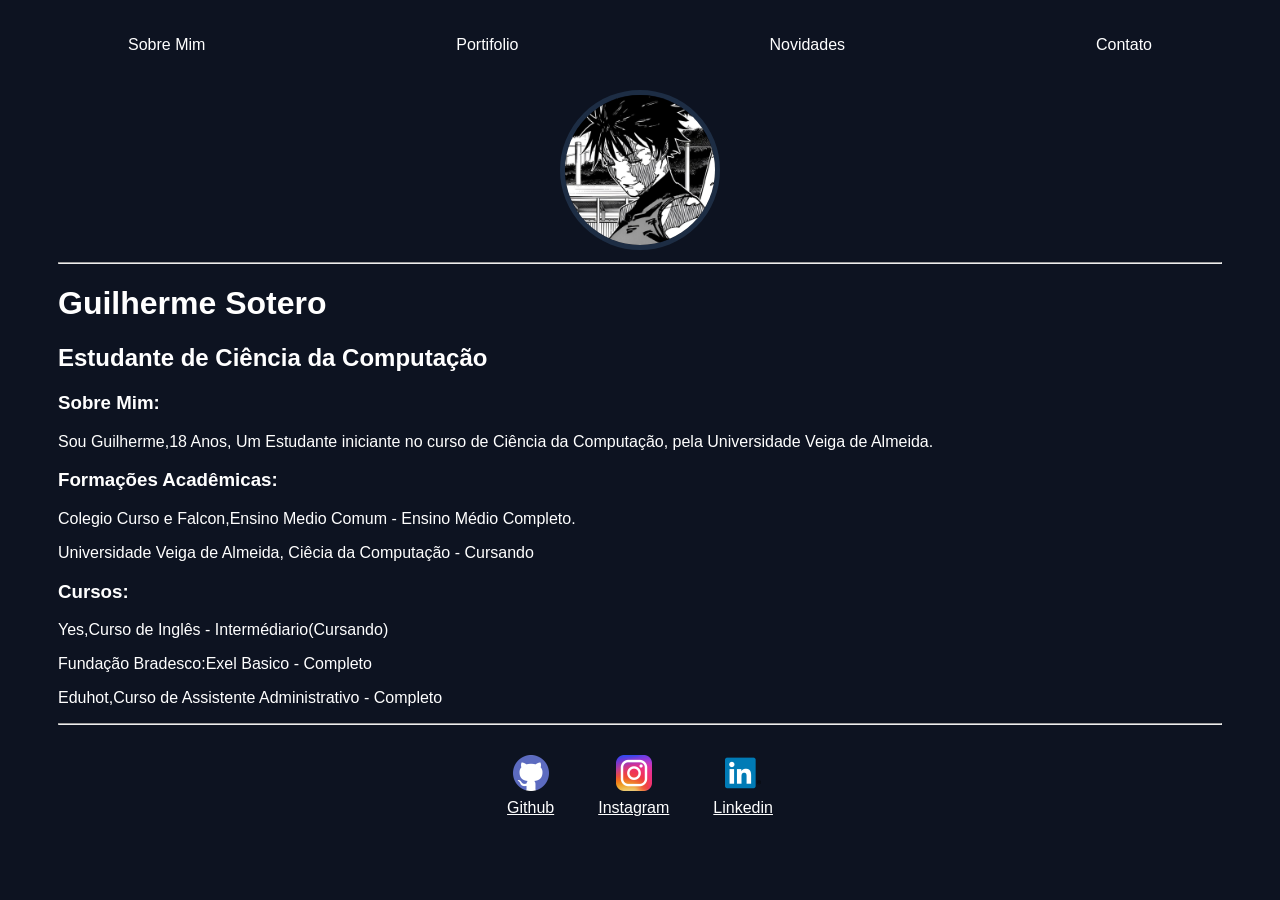
<file: Index.html>
<!DOCTYPE html>
<html lang="en">
<head>
    <meta charset="UTF-8">
    <meta name="viewport" content="width=device-width, initial-scale=1.0">
    <title>Guilherme Sotero</title>
    <link rel="stylesheet" href="Index.css">
</head>
<body>
    <div class="container">
        <nav>
        <ul>
            <li><a href="Index.html">Sobre Mim</a></li>

            <li><a href="Portifolio e Projetos.html">Portifolio</a></li>

            <li><a href="Novidades.html">Novidades</a></li>

            <li><a href="Contato.html">Contato</a></li>
        </ul>
    </nav>
    <header>
        <div class="center">
            <img src="./img/maki.jpg" alt="">
        </div>
        <hr>
        <h1>Guilherme Sotero</h1>
        <h2>Estudante de Ciência da Computação</h2>
        
    </header>

    <main>
        <section>
            <h3>Sobre Mim:</h3>
            <p>Sou Guilherme,18 Anos, Um Estudante iniciante no curso de Ciência da Computação, pela Universidade Veiga de Almeida.</p>
        </section>

        <section>
            <h3>Formações Acadêmicas:</h3>
            <p>Colegio Curso e Falcon,Ensino Medio Comum - Ensino Médio Completo.</p>
            <p>Universidade Veiga de Almeida, Ciêcia da Computação - Cursando</p>
        </section>

        <section>
            <h3>Cursos:</h3>
            <p>Yes,Curso de Inglês  - Intermédiario(Cursando)</p>
            <p>Fundação Bradesco:Exel Basico - Completo</p>
            <p>Eduhot,Curso de Assistente Administrativo  - Completo </p>
        </section>
        <hr>
        <footer>
            <a href="https://github.com/manozif" target="_blank">
                <img src="img/githublogo.png"></img>
                <p>Github</p>
            </a>

            <a href="https://www.instagram.com/httpszif/" target="_blank">
                <img src="img/instalogo.png"></img>
                <p>Instagram</p>
            </a>

            <a href="https://www.linkedin.com/in/guilhermesotero/" target="_blank">
                <img src="img/linkedinlogo.png"></img>
                <p>Linkedin</p>
            </a>
        </footer>
    </main>
    </div>
    
</body>
</html>
</file>
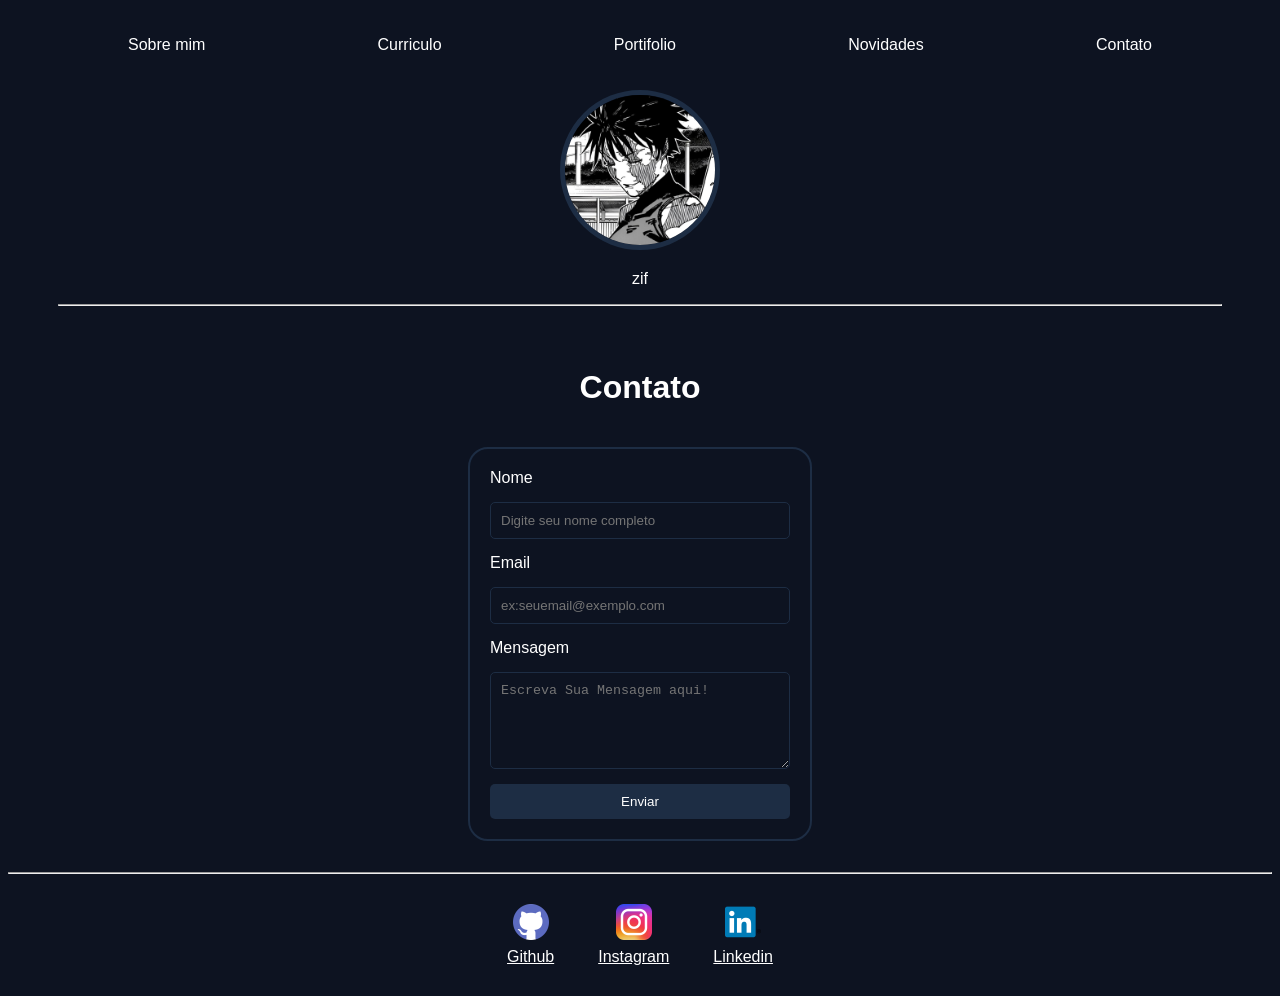
<file: Contato.html>
<!DOCTYPE html>
<html lang="en">
<head>
    <meta charset="UTF-8">
    <meta name="viewport" content="width=device-width, initial-scale=1.0">
    <title>Contato</title>
    <link rel="stylesheet" href="Index.css">
</head>
<body class="contato">
     <div class="container">
        <nav>
        <ul>
           <li><a href="Index.html">Sobre mim</a></li>

            <li><a href="curriculum.html">Curriculo</a></li>

            <li><a href="Portifolio e Projetos.html">Portifolio</a></li>

            <li><a href="Novidades.html">Novidades</a></li>

            <li><a href="Contato.html">Contato</a></li>
        </ul>
    </nav>

    <header>
        <div class="center">
            <img src="./img/maki.jpg" alt="">
            <p>zif</p>
        </div>
    </header>
<hr>
    <main>
        <h1>Contato</h1>
        <div class="form-container">
        <form>
            <label for="">Nome</label>
            <input type="text" id="nome" name="nome" placeholder="Digite seu nome completo">

            <label for="">Email</label>
            <input type="email" id="email" name="email" placeholder="ex:seuemail@exemplo.com">

            <label for="">Mensagem</label>
            <textarea id="mensagem" name="mensagem" rows="5" maxlength="500" placeholder="Escreva Sua Mensagem aqui!"></textarea>

            <button type="submit">Enviar</button>
        </form>
    </main>
     </div>
     <hr>
        <footer>
            <footer>
            <a href="https://github.com/manozif" target="_blank">
                <img src="img/githublogo.png"></img>
                <p>Github</p>
            </a>

            <a href="https://www.instagram.com/httpszif/" target="_blank">
                <img src="img/instalogo.png"></img>
                <p>Instagram</p>
            </a>

            <a href="https://www.linkedin.com/in/guilhermesotero/" target="_blank">
                <img src="img/linkedinlogo.png"></img>
                <p>Linkedin</p>
            </a>
    
        </footer>
</body>
</html>
</file>
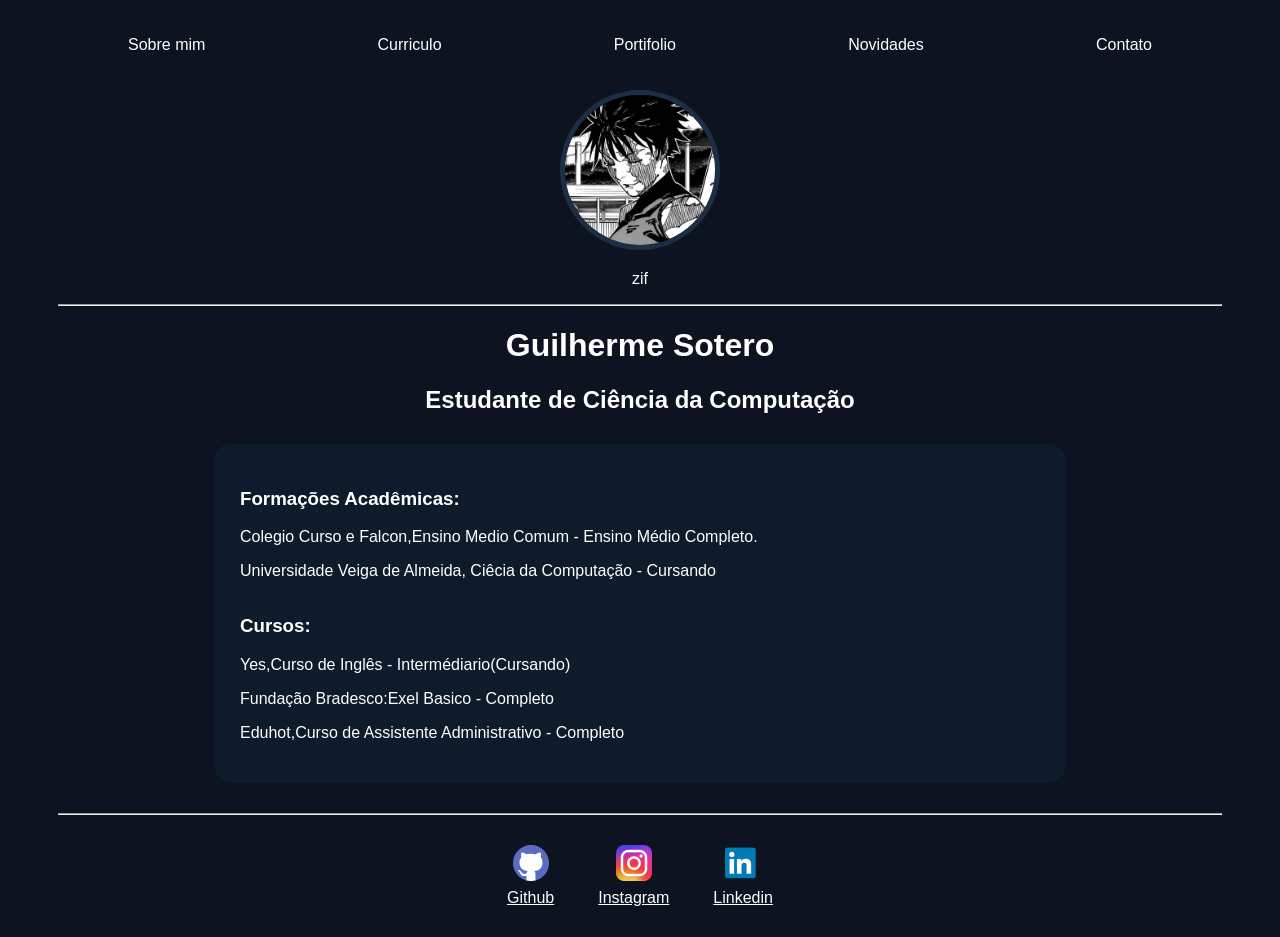
<file: curriculum.html>
<!DOCTYPE html>
<html lang="en">
<head>
    <meta charset="UTF-8">
    <meta name="viewport" content="width=device-width, initial-scale=1.0">
    <title>Curriculo</title>
    <link rel="stylesheet" href="Index.css">
</head>
<body class="Sobre">
    <div class="container">
        <nav>
        <ul>
            <li><a href="Index.html">Sobre mim</a></li>

            <li><a href="curriculum.html">Curriculo</a></li>

            <li><a href="Portifolio e Projetos.html">Portifolio</a></li>

            <li><a href="Novidades.html">Novidades</a></li>

            <li><a href="Contato.html">Contato</a></li>
        </ul>
    </nav>
    <header> 
        <div class="center">
            <img src="./img/maki.jpg" alt="">
            <p>zif</p>
        </div>
        <hr>
        <div class="titulo">
            <h1>Guilherme Sotero</h1>
            <h2>Estudante de Ciência da Computação</h2>
        </div>
    </header>

    <main>
        <div class="sobre-box">
        <section>
            <h3>Formações Acadêmicas:</h3>
            <p>Colegio Curso e Falcon,Ensino Medio Comum - Ensino Médio Completo.</p>
            <p>Universidade Veiga de Almeida, Ciêcia da Computação - Cursando</p>
        </section>

        <section>
            <h3>Cursos:</h3>
            <p>Yes,Curso de Inglês  - Intermédiario(Cursando)</p>
            <p>Fundação Bradesco:Exel Basico - Completo</p>
            <p>Eduhot,Curso de Assistente Administrativo  - Completo </p>
            </div>
        </section>
        <hr>
        <footer>
            <a href="https://github.com/manozif" target="_blank">
                <img src="img/githublogo.png"></img>
                <p>Github</p>
            </a>

            <a href="https://www.instagram.com/httpszif/" target="_blank">
                <img src="img/instalogo.png"></img>
                <p>Instagram</p>
            </a>

            <a href="https://www.linkedin.com/in/guilhermesotero/" target="_blank">
                <img src="img/linkedinlogo.png"></img>
                <p>Linkedin</p>
            </a>
        </footer>
    </main>
    </div>
    
</body>
</html>
</file>
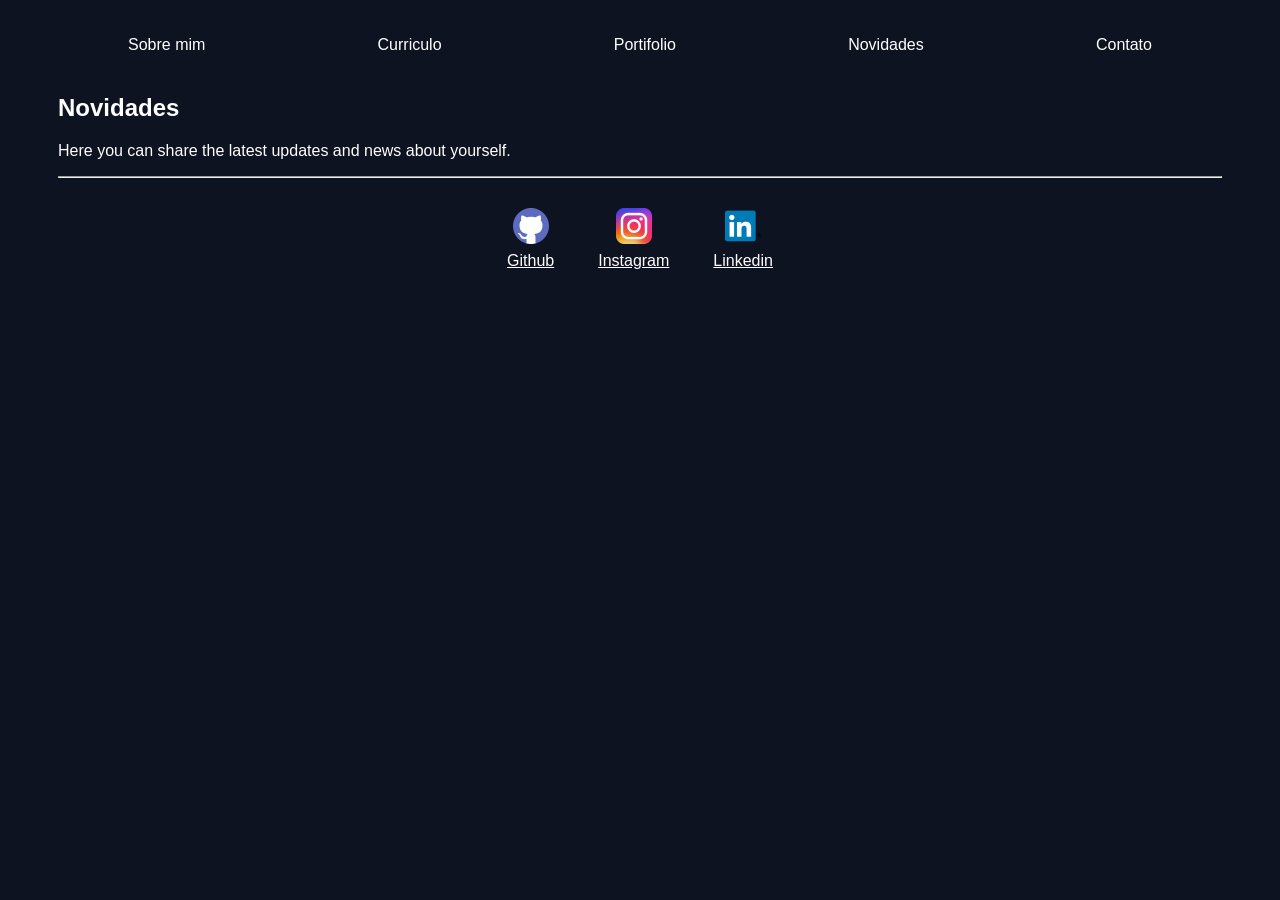
<file: Novidades.html>
<!DOCTYPE html>
<html lang="en">
<head>
    <meta charset="UTF-8">
    <meta name="viewport" content="width=device-width, initial-scale=1.0">
    <title>Novidades</title>
    <link rel="stylesheet" href="Index.css">
</head>
<body>
     <div class="container">
        <nav>
        <ul>
            <li><a href="Index.html">Sobre mim</a></li>

            <li><a href="curriculum.html">Curriculo</a></li>

            <li><a href="Portifolio e Projetos.html">Portifolio</a></li>

            <li><a href="Novidades.html">Novidades</a></li>

            <li><a href="Contato.html">Contato</a></li>
        </ul>
    </nav>
    <main></main>
        <section>
            <h2>Novidades</h2>
            <p>Here you can share the latest updates and news about yourself.</p>
        </section>
    </main>
    <hr>
    <footer>
            <a href="https://github.com/manozif" target="_blank">
                <img src="img/githublogo.png"></img>
                <p>Github</p>
            </a>

            <a href="https://www.instagram.com/httpszif/" target="_blank">
                <img src="img/instalogo.png"></img>
                <p>Instagram</p>
            </a>

            <a href="https://www.linkedin.com/in/guilhermesotero/" target="_blank">
                <img src="img/linkedinlogo.png"></img>
                <p>Linkedin</p>
            </a>
        </footer>
</body>
</html>
</file>
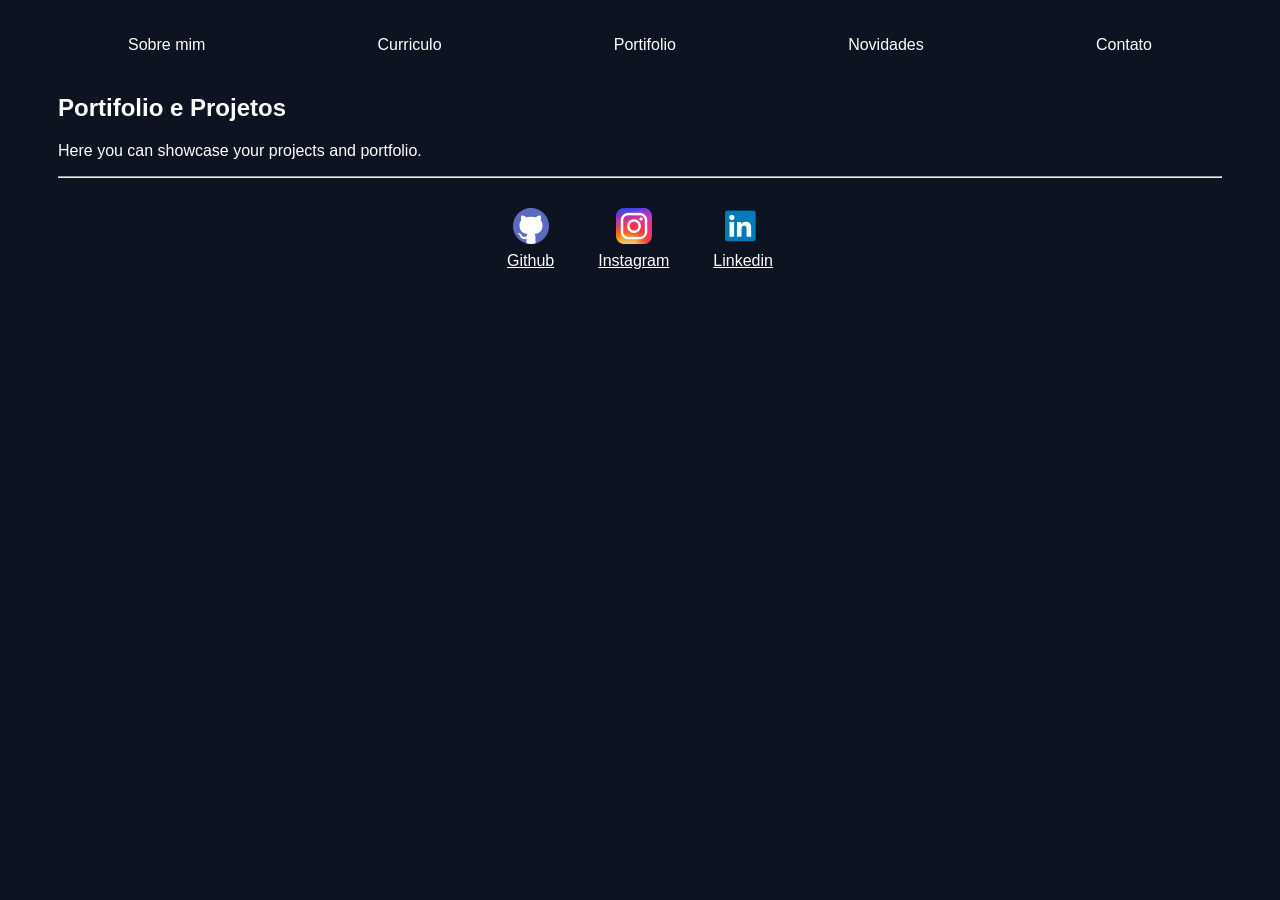
<file: Portifolio e Projetos.html>
<!DOCTYPE html>
<html lang="en">
<head>
    <meta charset="UTF-8">
    <meta name="viewport" content="width=device-width, initial-scale=1.0">
    <title>Portifolio e Projetos</title>
    <link rel="stylesheet" href="Index.css">
</head>
<body>
     <div class="container">
        <nav>
        <ul>
           <li><a href="Index.html">Sobre mim</a></li>

            <li><a href="curriculum.html">Curriculo</a></li>

            <li><a href="Portifolio e Projetos.html">Portifolio</a></li>

            <li><a href="Novidades.html">Novidades</a></li>

            <li><a href="Contato.html">Contato</a></li>
        </ul>
    </nav>
    <main>
        <section></section>
            <h2>Portifolio e Projetos</h2>
            <p>Here you can showcase your projects and portfolio.</p>
        </section>
    </main>
    <hr>
    <footer>
            <a href="https://github.com/manozif" target="_blank">
                <img src="img/githublogo.png"></img>
                <p>Github</p>
            </a>

            <a href="https://www.instagram.com/httpszif/" target="_blank">
                <img src="img/instalogo.png"></img>
                <p>Instagram</p>
            </a>

            <a href="https://www.linkedin.com/in/guilhermesotero/" target="_blank">
                <img src="img/linkedinlogo.png"></img>
                <p>Linkedin</p>
            </a>
        </footer>
</body>
</html>
</file>
<file: Index.css>
body{
    background-color: #0d1321;
    color: white;
    font-family:Arial, Helvetica, sans-serif;
    
}
nav a{
    padding: 30px 50px ;
    text-decoration: none;
    color: white;
    background-color: transparent;
    transition: 0.3s;
    border-radius: 30px;
}
nav a:hover{
    background-color:#1d2d44;
    color: #f0ebd8;
}           
ul {display: flex;
justify-content: space-between;
list-style-type: none;
align-items: center;
padding: 20px;}
header img{
    width: 150px;
    height: 150px;
    border-radius: 100px;
    border: 5px solid #1d2d44 ;
}
footer img{
    width: 40px;
    height: 40px;
}
footer{display: flex;
justify-content: center;
}
footer a {
    color: white;
    margin: 20px;
    text-align: center;
}

footer p{ 
    margin: 2px;
}    

.center {
    text-align: center;
}
.container{
    padding: 0px 50px;
}

.contato main {
    display: flex;
    flex-direction: column;
    gap: 50px;
    align-items: center;
    justify-content: center;
    height: 60vh;
    gap: 20px;
    padding-top: 10px;
}

.contato .form-container {
    border: 2px solid #1d2d44;
    border-radius: 20px;
    padding: 20px;
    width: 300px;
}

.contato form {
    display: flex;
    flex-direction: column;
    gap: 15px;
}

.contato input,

.contato textarea {
    padding: 10px;
    border: 1px solid #1d2d44;
    border-radius: 5px;
    background-color: transparent;
    color: white;
}

.contato button {
    padding: 10px;
    border: none;
    border-radius: 5px;
    background-color: #1d2d44;
    color: white;
    cursor: pointer;
    transition: 0.3s;
}
.sobre-box{background-color: #0d1b2a; /* mais escuro que o fundo */
    border-radius: 15px;
    padding: 25px;
    margin: 20px;
    max-width: 800px;
    text-align: left;
    display: flex;
    flex-direction: column;
    justify-content: center;
    margin: 30px auto;
    
}

.titulo{    
    text-align: center;
}
</file>
